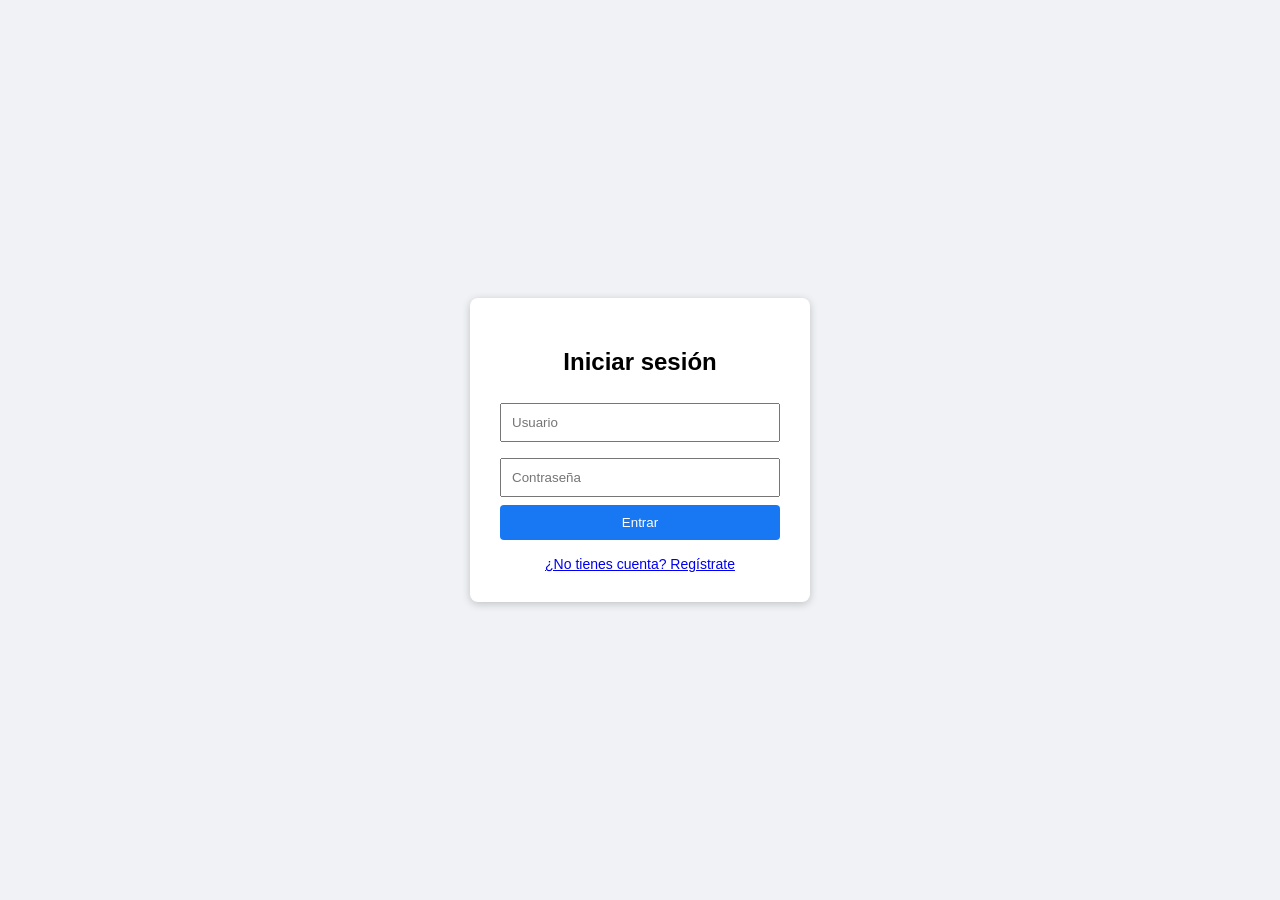
<file: index.html>
<!DOCTYPE html>
<html lang="es">
<head>
    <meta charset="UTF-8">
    <meta name="viewport" content="width=device-width, initial-scale=1.0">
    <title>Inicio de sesión</title>

  <link rel="stylesheet" href="style.css">
</head>
<body>

    <form id="formLogin">
    <h2>Iniciar sesión</h2>
    <input type="text" id="loginUsuario" placeholder="Usuario" required>
    <input type="password" id="loginClave" placeholder="Contraseña" required>
    <button type="submit">Entrar</button>
    <p id="mensajeLogin"></p>
    <a href="#" id="irRegistro">¿No tienes cuenta? Regístrate</a>
</form>


<form id="formRegistro" class="oculto">
    <h2>Registro</h2>
    <input type="text" id="regUsuario" placeholder="Nuevo usuario" required>
    <input type="password" id="regClave" placeholder="Nueva contraseña" required>
    <button type="submit">Registrarme</button>
    <p id="mensajeRegistro"></p>
    <a href="#" id="irLogin">¿Ya tienes cuenta? Inicia sesión</a>
</form>

<script src="script.js"></script>
<script src="registro.js"></script>
    
</body>
</html>
</file>
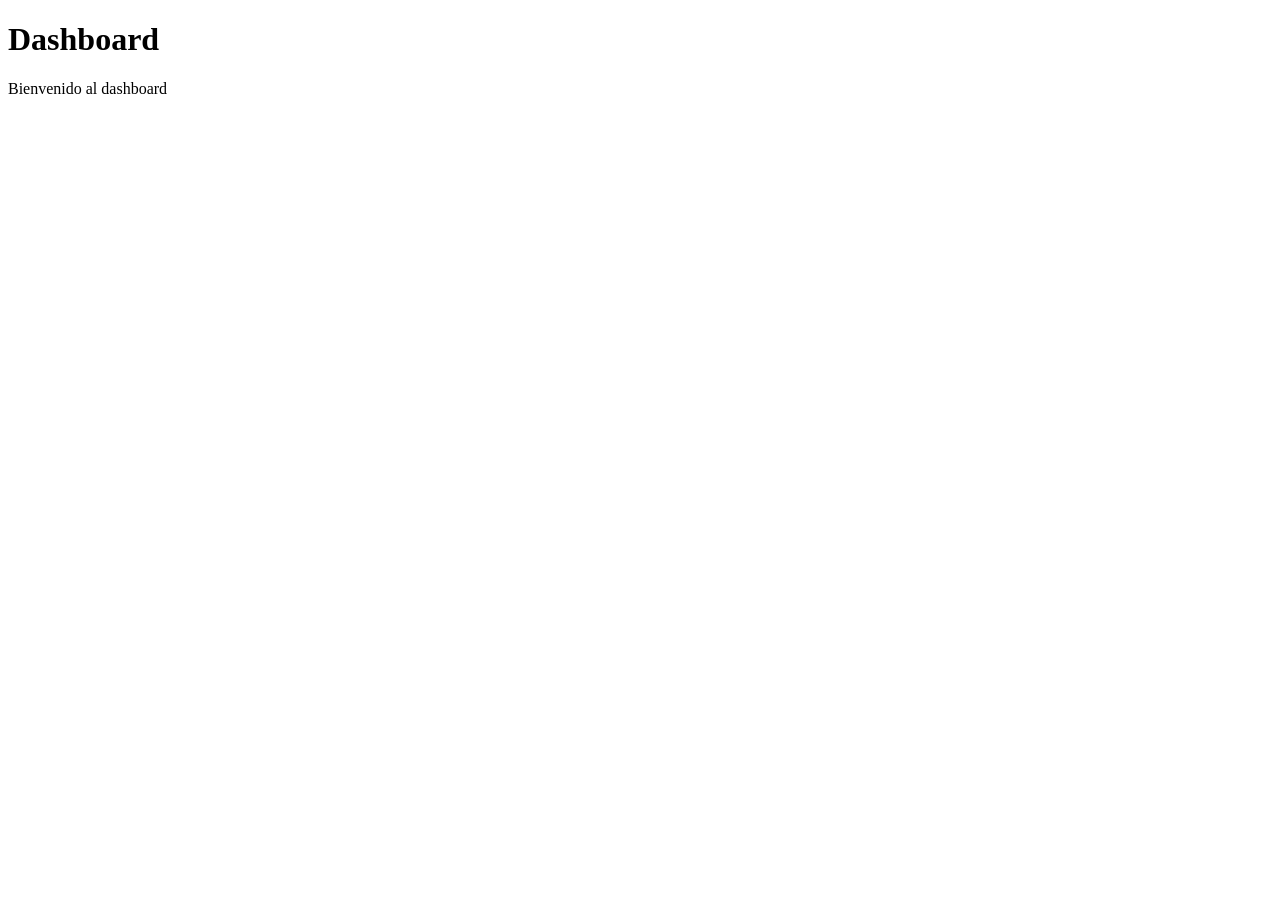
<file: dashboard.html>
<!DOCTYPE html>
<html lang="en">
<head>
    <meta charset="UTF-8">
    <meta name="viewport" content="width=device-width, initial-scale=1.0">
    <title>Dashboard</title>
</head>
<body>
    <h1>Dashboard</h1>
    <p>Bienvenido al dashboard</p>
</body>
</html>
</file>
<file: style.css>
body {
font-family: Arial, sans-serif;
background: #f0f2f5;
display: flex;
justify-content: center;
align-items: center;
height: 100vh;
margin: 0;
}

form {
background: white;
padding: 30px;
border-radius: 8px;
box-shadow: 0 2px 8px rgba(0, 0, 0, 0.2);
width: 280px;
text-align: center;
}

input {
width: 100%;
padding: 10px;
margin: 8px 0;
box-sizing: border-box;
}

button {
width: 100%;
padding: 10px;
background: #1877f2;
color: white;
border: none;
border-radius: 4px;
cursor: pointer;
}

button:disabled {
background: gray;
cursor: not-allowed;
}

a {
display: block;
margin-top: 10px;
font-size: 14px;
}

.oculto {
display: none;
}

.error {
color: red;
}

.ok {
color: green;
}
</file>
